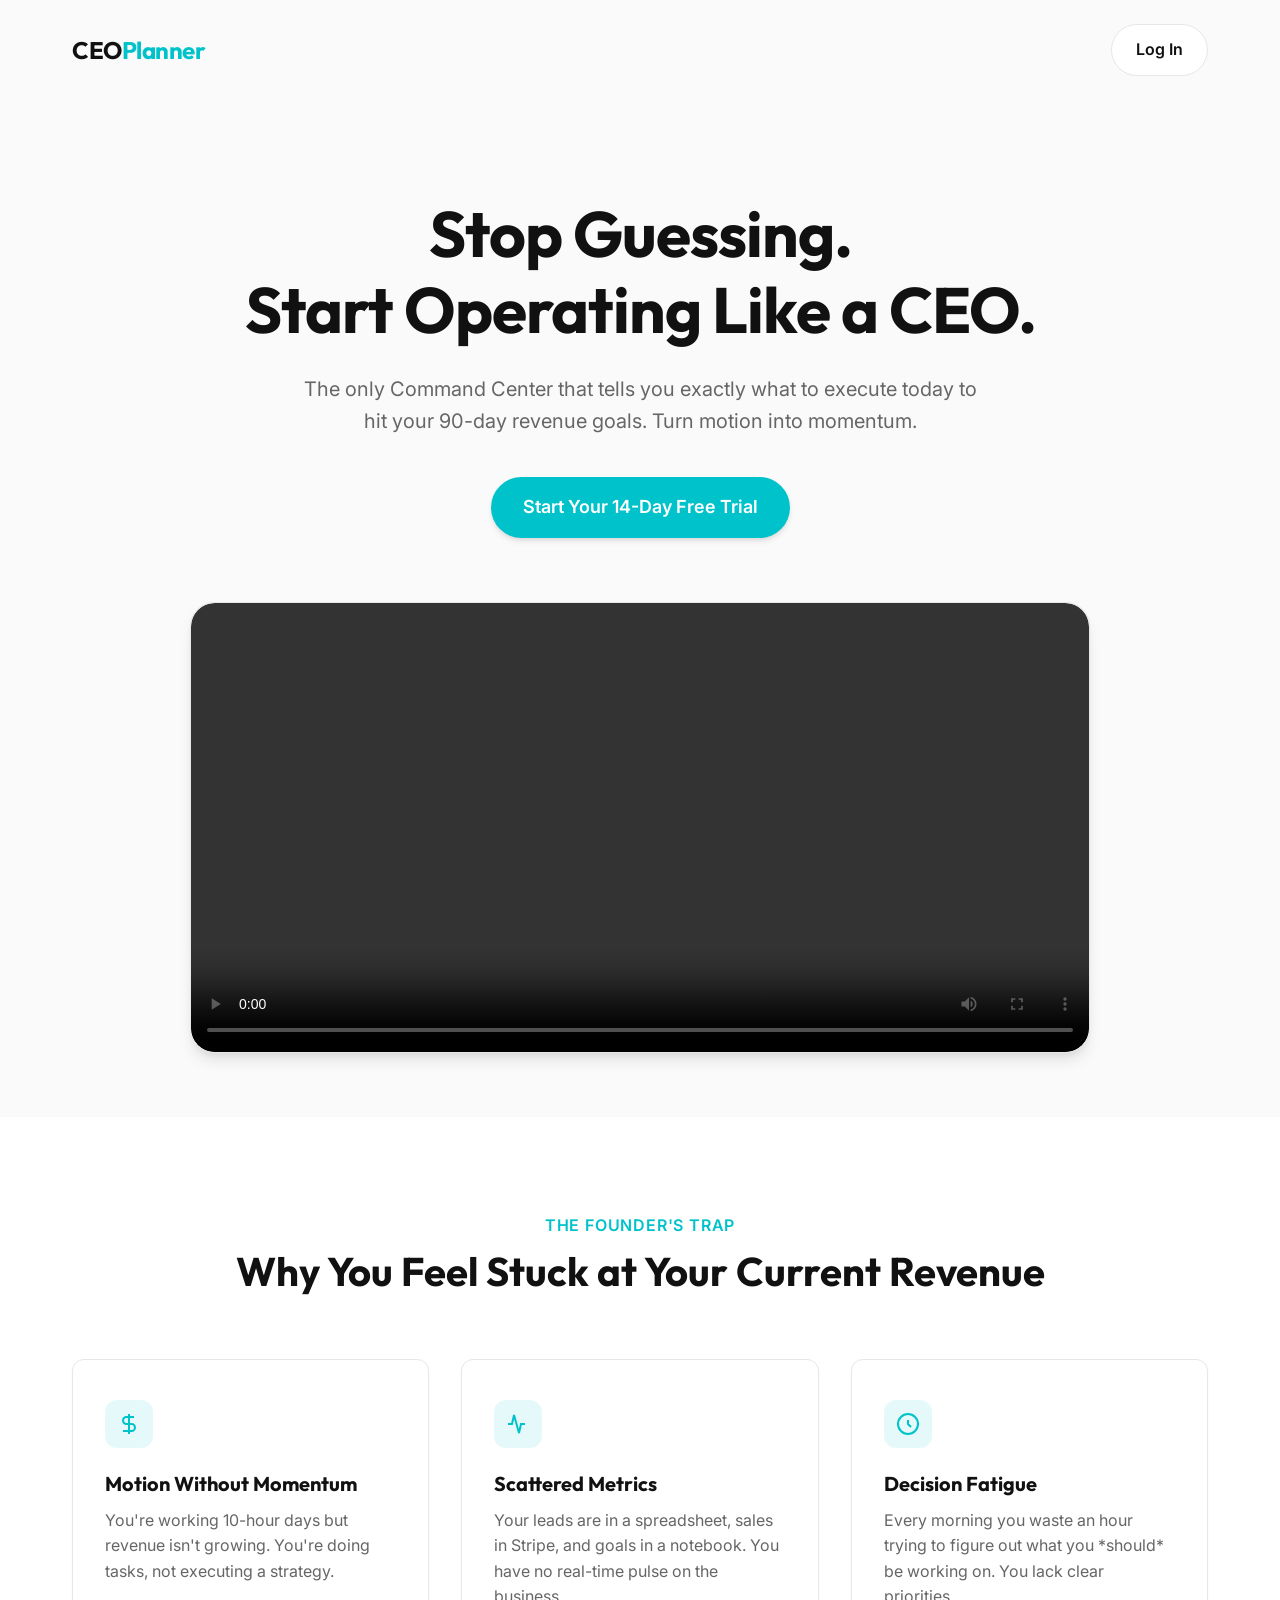
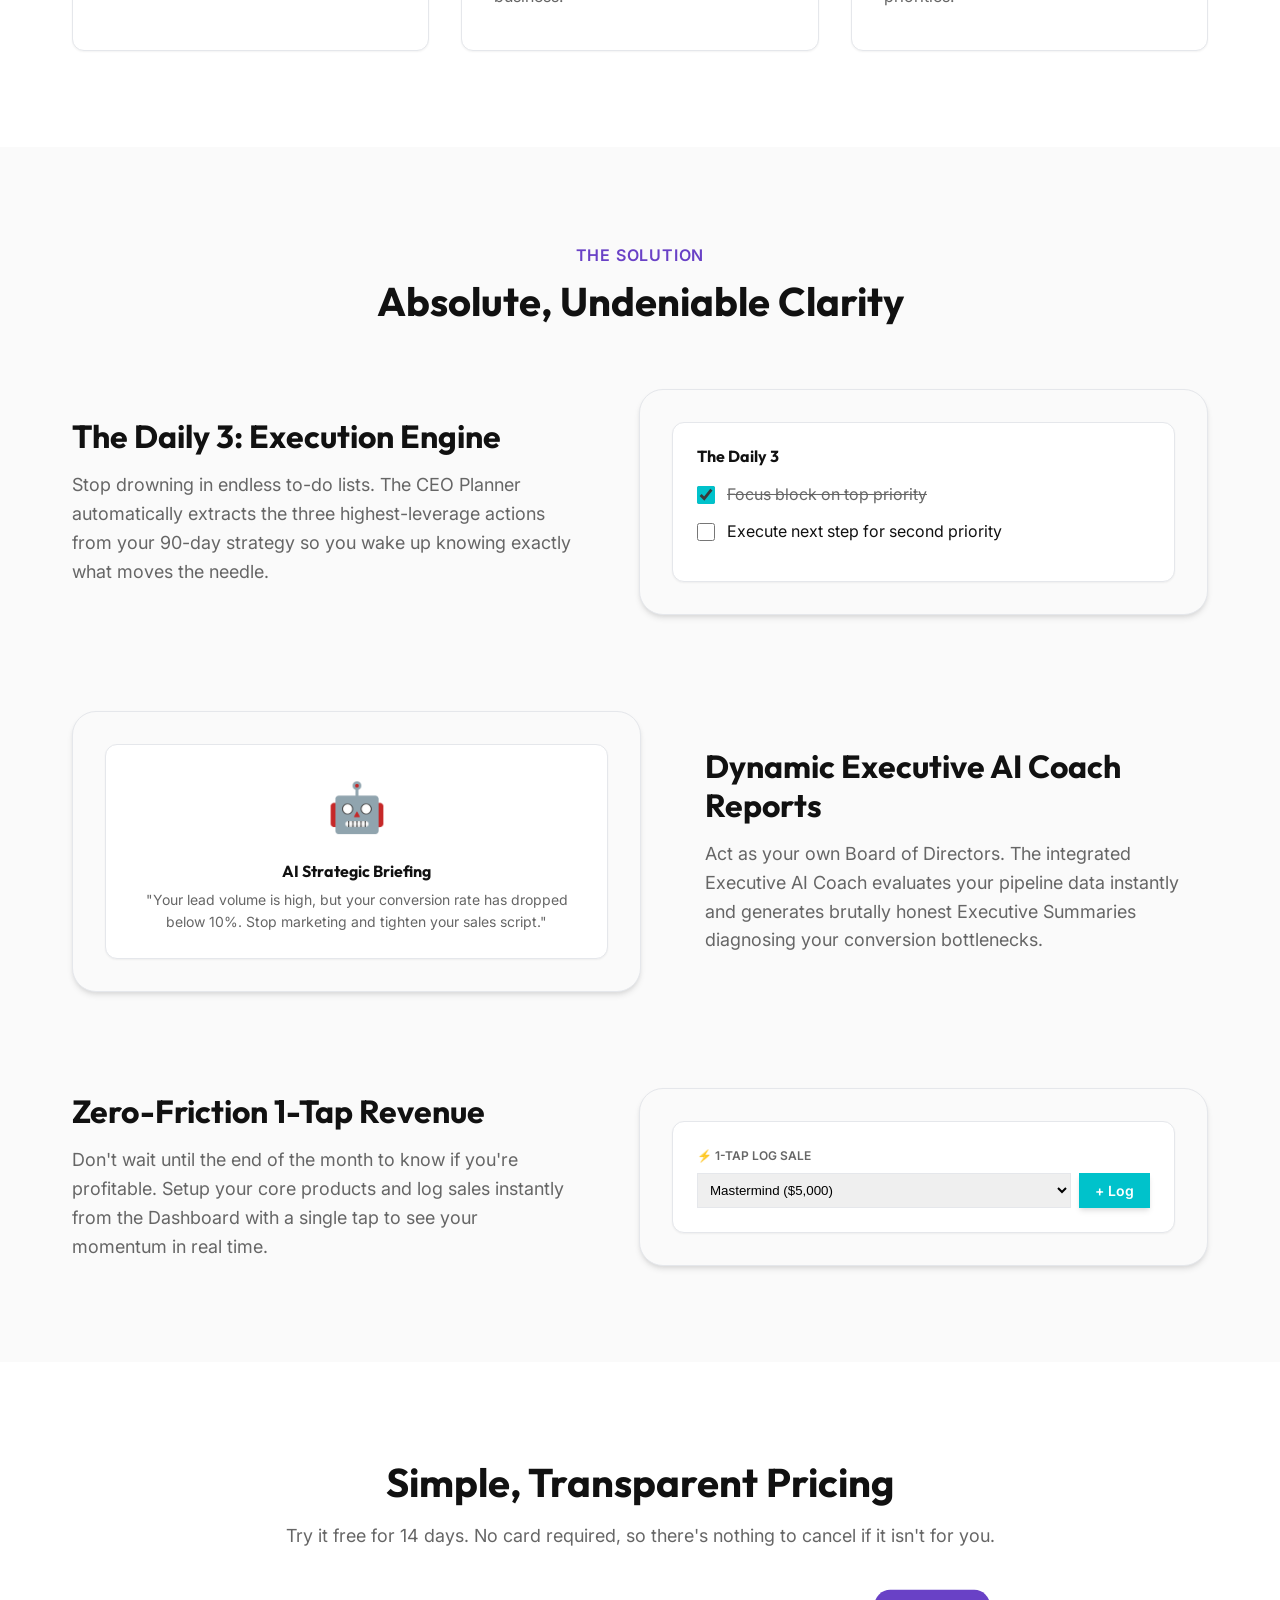
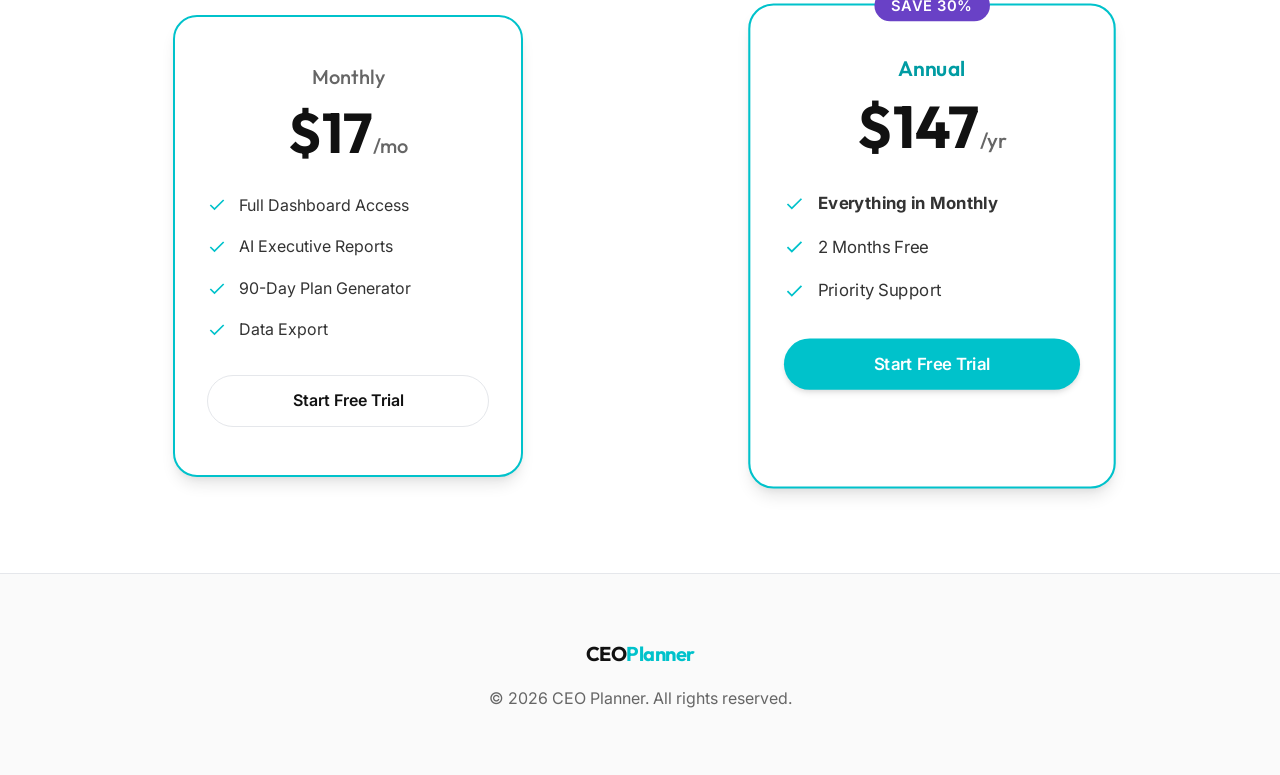
<file: sales_page/index.html>
<!DOCTYPE html>
<html lang="en">
<head>
    <meta charset="UTF-8">
    <meta name="viewport" content="width=device-width, initial-scale=1.0">
    <title>CEO Planner | The Command Center for Founders</title>
    
    <!-- Google Fonts -->
    <link rel="preconnect" href="https://fonts.googleapis.com">
    <link rel="preconnect" href="https://fonts.gstatic.com" crossorigin>
    <link href="https://fonts.googleapis.com/css2?family=Inter:wght@400;500;600&family=Outfit:wght@600;700&display=swap" rel="stylesheet">
    
    <!-- Custom CSS -->
    <link rel="stylesheet" href="styles.css">
</head>
<body>

    <div class="container">
        <!-- Navigation -->
        <nav>
            <div class="logo">CEO<span>Planner</span></div>
            <a href="#" data-app-link="login" class="btn btn-secondary">Log In</a>
        </nav>

        <!-- Hero Section -->
        <section class="hero">
            <h1>Stop Guessing.<br>Start Operating Like a CEO.</h1>
            <p>The only Command Center that tells you exactly what to execute today to hit your 90-day revenue goals. Turn motion into momentum.</p>
            <div style="display: flex; gap: 1rem; justify-content: center; margin-top: 2rem;">
                <a href="#" data-app-link="signup" class="btn btn-primary" style="font-size: 1.125rem; padding: 1rem 2rem;">Start Your 14-Day Free Trial</a>
            </div>
            
            <!-- Video Showcase -->
            <div class="hero-video-wrapper">
                <video id="demo-video" controls style="width: 100%; height: auto; border-radius: inherit;">
                    <source src="promo_video.mp4" type="video/mp4">
                    Your browser does not support the video element.
                </video>
            </div>
        </section>
    </div>

    <!-- The Bottleneck Section -->
    <section class="section section-bg-white">
        <div class="container">
            <div class="section-header">
                <span style="color: var(--color-primary); font-weight: 600; text-transform: uppercase; letter-spacing: 0.05em; margin-bottom: 0.5rem; display: block;">The Founder's Trap</span>
                <h2>Why You Feel Stuck at Your Current Revenue</h2>
            </div>
            
            <div class="grid-3">
                <div class="card">
                    <div class="card-icon">
                        <svg viewBox="0 0 24 24" fill="none" stroke="currentColor" stroke-width="2"><path d="M12 2v20M17 5H9.5a3.5 3.5 0 0 0 0 7h5a3.5 3.5 0 0 1 0 7H6"/></svg>
                    </div>
                    <h3>Motion Without Momentum</h3>
                    <p style="color: var(--color-text-muted);">You're working 10-hour days but revenue isn't growing. You're doing tasks, not executing a strategy.</p>
                </div>
                <div class="card">
                    <div class="card-icon">
                        <svg viewBox="0 0 24 24" fill="none" stroke="currentColor" stroke-width="2"><path d="M2 12h4l2-9 5 18 2-9h4"/></svg>
                    </div>
                    <h3>Scattered Metrics</h3>
                    <p style="color: var(--color-text-muted);">Your leads are in a spreadsheet, sales in Stripe, and goals in a notebook. You have no real-time pulse on the business.</p>
                </div>
                <div class="card">
                    <div class="card-icon">
                        <svg viewBox="0 0 24 24" fill="none" stroke="currentColor" stroke-width="2"><circle cx="12" cy="12" r="10"/><path d="M12 8v4l3 3"/></svg>
                    </div>
                    <h3>Decision Fatigue</h3>
                    <p style="color: var(--color-text-muted);">Every morning you waste an hour trying to figure out what you *should* be working on. You lack clear priorities.</p>
                </div>
            </div>
        </div>
    </section>

    <!-- Features Section -->
    <section class="section">
        <div class="container">
            <div class="section-header">
                <span style="color: var(--color-secondary); font-weight: 600; text-transform: uppercase; letter-spacing: 0.05em; margin-bottom: 0.5rem; display: block;">The Solution</span>
                <h2>Absolute, Undeniable Clarity</h2>
            </div>

            <!-- Feature 1 -->
            <div class="feature-row">
                <div class="feature-content">
                    <h3>The Daily 3: Execution Engine</h3>
                    <p>Stop drowning in endless to-do lists. The CEO Planner automatically extracts the three highest-leverage actions from your 90-day strategy so you wake up knowing exactly what moves the needle.</p>
                </div>
                <div class="feature-image">
                    <div style="background: white; padding: 1.5rem; border-radius: var(--radius-md); box-shadow: var(--shadow-sm); width: 100%; border: 1px solid var(--color-border);">
                        <h4 style="margin-bottom: 1rem; color: var(--color-black);">The Daily 3</h4>
                        <div style="display: flex; gap: 0.75rem; align-items: center; margin-bottom: 0.75rem;">
                            <input type="checkbox" checked style="accent-color: var(--color-primary); width: 18px; height: 18px;">
                            <span style="text-decoration: line-through; color: var(--color-text-muted);">Focus block on top priority</span>
                        </div>
                        <div style="display: flex; gap: 0.75rem; align-items: center; margin-bottom: 0.75rem;">
                            <input type="checkbox" style="accent-color: var(--color-primary); width: 18px; height: 18px;">
                            <span style="color: var(--color-black);">Execute next step for second priority</span>
                        </div>
                    </div>
                </div>
            </div>

            <!-- Feature 2 -->
            <div class="feature-row reversed">
                <div class="feature-content">
                    <h3>Dynamic Executive AI Coach Reports</h3>
                    <p>Act as your own Board of Directors. The integrated Executive AI Coach evaluates your pipeline data instantly and generates brutally honest Executive Summaries diagnosing your conversion bottlenecks.</p>
                </div>
                <div class="feature-image">
                    <div style="background: white; padding: 1.5rem; border-radius: var(--radius-md); box-shadow: var(--shadow-sm); width: 100%; border: 1px solid var(--color-border); text-align: center;">
                        <span style="font-size: 3rem; margin-bottom: 1rem; display: block;">🤖</span>
                        <h4 style="color: var(--color-black); margin-bottom: 0.5rem;">AI Strategic Briefing</h4>
                        <p style="font-size: 0.875rem; color: var(--color-text-muted);">"Your lead volume is high, but your conversion rate has dropped below 10%. Stop marketing and tighten your sales script."</p>
                    </div>
                </div>
            </div>
            
            <!-- Feature 3 -->
            <div class="feature-row">
                <div class="feature-content">
                    <h3>Zero-Friction 1-Tap Revenue</h3>
                    <p>Don't wait until the end of the month to know if you're profitable. Setup your core products and log sales instantly from the Dashboard with a single tap to see your momentum in real time.</p>
                </div>
                <div class="feature-image">
                    <div style="background: white; padding: 1.5rem; border-radius: var(--radius-md); box-shadow: var(--shadow-sm); width: 100%; border: 1px solid var(--color-border);">
                        <p style="font-size: 0.75rem; text-transform: uppercase; font-weight: 600; color: var(--color-text-muted); margin-bottom: 0.5rem;">⚡ 1-Tap Log Sale</p>
                        <div style="display: flex; gap: 0.5rem;">
                            <select style="flex: 1; padding: 0.5rem; border: 1px solid var(--color-border); border-radius: var(--radius-sm);"><option>Mastermind ($5,000)</option></select>
                            <button class="btn btn-primary" style="padding: 0.5rem 1rem; font-size: 0.875rem; border-radius: var(--radius-sm);">+ Log</button>
                        </div>
                    </div>
                </div>
            </div>

        </div>
    </section>

    <!-- Pricing Section -->
    <section class="section section-bg-white" id="pricing">
        <div class="container">
            <div class="section-header">
                <h2>Simple, Transparent Pricing</h2>
                <p style="color: var(--color-text-muted); font-size: 1.125rem;">Try it free for 14 days. No card required, so there's nothing to cancel if it isn't for you.</p>
            </div>
            
            <div style="display: flex; gap: 2rem; justify-content: center; flex-wrap: wrap;">
                <!-- Monthly Plan -->
                <div class="pricing-card" style="flex: 1; min-width: 300px; max-width: 350px;">
                    <h3 style="color: var(--color-text-muted); font-size: 1.25rem; font-weight: 500; margin-bottom: 1rem;">Monthly</h3>
                    <div class="pricing-price">$17<span>/mo</span></div>
                    
                    <ul class="pricing-features">
                        <li><svg width="20" height="20" viewBox="0 0 24 24" fill="none" stroke="currentColor" stroke-width="2"><polyline points="20 6 9 17 4 12"></polyline></svg> Full Dashboard Access</li>
                        <li><svg width="20" height="20" viewBox="0 0 24 24" fill="none" stroke="currentColor" stroke-width="2"><polyline points="20 6 9 17 4 12"></polyline></svg> AI Executive Reports</li>
                        <li><svg width="20" height="20" viewBox="0 0 24 24" fill="none" stroke="currentColor" stroke-width="2"><polyline points="20 6 9 17 4 12"></polyline></svg> 90-Day Plan Generator</li>
                        <li><svg width="20" height="20" viewBox="0 0 24 24" fill="none" stroke="currentColor" stroke-width="2"><polyline points="20 6 9 17 4 12"></polyline></svg> Data Export</li>
                    </ul>
                    
                    <a href="#" data-app-link="signup" class="btn btn-secondary" style="width: 100%;">Start Free Trial</a>
                </div>

                <!-- Annual Plan -->
                <div class="pricing-card" style="flex: 1; min-width: 300px; max-width: 350px; border-color: var(--color-primary); box-shadow: var(--shadow-lg); transform: scale(1.05);">
                    <div class="pricing-badge">Save 30%</div>
                    <h3 style="color: var(--color-primary-dark); font-size: 1.25rem; font-weight: 600; margin-bottom: 1rem;">Annual</h3>
                    <div class="pricing-price">$147<span>/yr</span></div>
                    
                    <ul class="pricing-features">
                        <li><svg width="20" height="20" viewBox="0 0 24 24" fill="none" stroke="currentColor" stroke-width="2"><polyline points="20 6 9 17 4 12"></polyline></svg> <strong>Everything in Monthly</strong></li>
                        <li><svg width="20" height="20" viewBox="0 0 24 24" fill="none" stroke="currentColor" stroke-width="2"><polyline points="20 6 9 17 4 12"></polyline></svg> 2 Months Free</li>
                        <li><svg width="20" height="20" viewBox="0 0 24 24" fill="none" stroke="currentColor" stroke-width="2"><polyline points="20 6 9 17 4 12"></polyline></svg> Priority Support</li>
                    </ul>
                    
                    <a href="#" data-app-link="signup" class="btn btn-primary" style="width: 100%;">Start Free Trial</a>
                </div>
            </div>
            
        </div>
    </section>

    <!-- Footer -->
    <footer>
        <div class="container">
            <div class="logo" style="margin-bottom: 1rem; font-size: 1.25rem;">CEO<span>Planner</span></div>
            <p>&copy; 2026 CEO Planner. All rights reserved.</p>
        </div>
    </footer>

    <script>
        // ---------------------------------------------------------------
        // SET THIS to wherever the CEO Planner app itself is published.
        // No trailing slash. Every "Start Free Trial" and "Log In" button
        // on this page is built from it, so this is the only line to change.
        //
        //   Same site as this page?      '' works (links become /#/signup)
        //   Separate app site/subdomain? e.g. 'https://app.ceoplanner.com'
        // ---------------------------------------------------------------
        var APP_URL = '';

        document.querySelectorAll('[data-app-link]').forEach(function (el) {
            el.href = APP_URL + '/#/' + el.getAttribute('data-app-link');
        });
    </script>

</body>
</html>
</file>
<file: sales_page/styles.css>
:root {
    --color-primary: #00C2CB; /* WEN Teal */
    --color-primary-dark: #009CA3;
    --color-secondary: #6941C6; /* Accent Purple */
    --color-bg-main: #FAFAFA;
    --color-bg-card: #FFFFFF;
    --color-text-main: #333333;
    --color-text-muted: #666666;
    --color-black: #111111;
    --color-border: #E5E7EB;
    
    --font-heading: 'Outfit', sans-serif;
    --font-body: 'Inter', sans-serif;
    
    --radius-md: 12px;
    --radius-lg: 24px;
    --radius-full: 9999px;
    
    --shadow-sm: 0 1px 2px 0 rgba(0, 0, 0, 0.05);
    --shadow-md: 0 4px 6px -1px rgba(0, 0, 0, 0.1), 0 2px 4px -1px rgba(0, 0, 0, 0.06);
    --shadow-lg: 0 10px 15px -3px rgba(0, 0, 0, 0.1), 0 4px 6px -2px rgba(0, 0, 0, 0.05);
}

* {
    box-sizing: border-box;
    margin: 0;
    padding: 0;
}

body {
    font-family: var(--font-body);
    color: var(--color-text-main);
    background-color: var(--color-bg-main);
    line-height: 1.6;
    -webkit-font-smoothing: antialiased;
}

h1, h2, h3, h4, h5, h6 {
    font-family: var(--font-heading);
    color: var(--color-black);
    font-weight: 700;
    line-height: 1.2;
}

a {
    text-decoration: none;
    color: var(--color-primary);
}

.container {
    max-width: 1200px;
    margin: 0 auto;
    padding: 0 2rem;
}

/* Utilities */
.text-center { text-align: center; }
.mb-2 { margin-bottom: 0.5rem; }
.mb-4 { margin-bottom: 1rem; }
.mb-8 { margin-bottom: 2rem; }
.mb-12 { margin-bottom: 3rem; }
.mt-12 { margin-top: 3rem; }

/* Buttons */
.btn {
    display: inline-flex;
    align-items: center;
    justify-content: center;
    padding: 0.75rem 1.5rem;
    border-radius: var(--radius-full);
    font-weight: 600;
    font-family: var(--font-body);
    cursor: pointer;
    transition: all 0.2s ease;
    border: none;
    font-size: 1rem;
}

.btn-primary {
    background-color: var(--color-primary);
    color: white;
    box-shadow: var(--shadow-md);
}

.btn-primary:hover {
    background-color: var(--color-primary-dark);
    transform: translateY(-2px);
    box-shadow: var(--shadow-lg);
}

.btn-secondary {
    background-color: white;
    color: var(--color-black);
    border: 1px solid var(--color-border);
}

.btn-secondary:hover {
    border-color: var(--color-text-muted);
}

/* Navbar */
nav {
    display: flex;
    justify-content: space-between;
    align-items: center;
    padding: 1.5rem 0;
}

.logo {
    font-family: var(--font-heading);
    font-weight: 700;
    font-size: 1.5rem;
    color: var(--color-black);
    letter-spacing: -0.5px;
}

.logo span {
    color: var(--color-primary);
}

/* Hero Section */
.hero {
    padding: 6rem 0 4rem;
    text-align: center;
    position: relative;
    overflow: hidden;
}

.hero h1 {
    font-size: 4rem;
    margin-bottom: 1.5rem;
    letter-spacing: -1px;
    max-width: 900px;
    margin-left: auto;
    margin-right: auto;
}

.hero p {
    font-size: 1.25rem;
    color: var(--color-text-muted);
    max-width: 700px;
    margin: 0 auto 2.5rem;
}

.hero-video-wrapper {
    margin: 4rem auto 0;
    max-width: 900px;
    border-radius: var(--radius-lg);
    box-shadow: var(--shadow-lg);
    overflow: hidden;
    background: var(--color-bg-card);
    border: 1px solid var(--color-border);
    position: relative;
}

.hero-video-wrapper video,
.hero-video-wrapper img {
    width: 100%;
    display: block;
    border-radius: var(--radius-lg);
}

/* Problem Section */
.section {
    padding: 6rem 0;
}

.section-bg-white {
    background-color: var(--color-bg-card);
}

.section-header {
    text-align: center;
    margin-bottom: 4rem;
}

.section-header h2 {
    font-size: 2.5rem;
    margin-bottom: 1rem;
}

.grid-3 {
    display: grid;
    grid-template-columns: repeat(3, 1fr);
    gap: 2rem;
}

.card {
    background: var(--color-bg-card);
    border-radius: var(--radius-md);
    padding: 2.5rem 2rem;
    border: 1px solid var(--color-border);
    transition: transform 0.3s ease;
    box-shadow: var(--shadow-sm);
}

.card:hover {
    transform: translateY(-5px);
    box-shadow: var(--shadow-md);
}

.card-icon {
    width: 48px;
    height: 48px;
    background: rgba(0, 194, 203, 0.1);
    color: var(--color-primary);
    border-radius: var(--radius-md);
    display: flex;
    align-items: center;
    justify-content: center;
    margin-bottom: 1.5rem;
}

.card-icon svg {
    width: 24px;
    height: 24px;
}

.card h3 {
    font-size: 1.25rem;
    margin-bottom: 0.75rem;
}

/* Feature Showcase */
.feature-row {
    display: flex;
    align-items: center;
    gap: 4rem;
    margin-bottom: 6rem;
}

.feature-row:last-child {
    margin-bottom: 0;
}

.feature-row.reversed {
    flex-direction: row-reverse;
}

.feature-content {
    flex: 1;
}

.feature-content h3 {
    font-size: 2rem;
    margin-bottom: 1rem;
}

.feature-content p {
    font-size: 1.125rem;
    color: var(--color-text-muted);
}

.feature-image {
    flex: 1;
    background: var(--color-bg-main);
    border-radius: var(--radius-lg);
    border: 1px solid var(--color-border);
    padding: 2rem;
    display: flex;
    align-items: center;
    justify-content: center;
    box-shadow: var(--shadow-md);
}

/* Pricing */
.pricing-card {
    max-width: 400px;
    margin: 0 auto;
    background: var(--color-bg-card);
    border-radius: var(--radius-lg);
    padding: 3rem 2rem;
    border: 2px solid var(--color-primary);
    text-align: center;
    box-shadow: var(--shadow-lg);
    position: relative;
}

.pricing-badge {
    position: absolute;
    top: -15px;
    left: 50%;
    transform: translateX(-50%);
    background: var(--color-secondary);
    color: white;
    padding: 0.25rem 1rem;
    border-radius: var(--radius-full);
    font-size: 0.875rem;
    font-weight: 600;
    text-transform: uppercase;
    letter-spacing: 0.05em;
}

.pricing-price {
    font-family: var(--font-heading);
    font-size: 3.5rem;
    font-weight: 700;
    color: var(--color-black);
    margin-bottom: 0.5rem;
    line-height: 1;
}

.pricing-price span {
    font-size: 1.25rem;
    color: var(--color-text-muted);
    font-weight: 500;
}

.pricing-features {
    list-style: none;
    margin: 2rem 0;
    text-align: left;
}

.pricing-features li {
    display: flex;
    align-items: center;
    gap: 0.75rem;
    margin-bottom: 1rem;
    color: var(--color-text-main);
}

.pricing-features svg {
    color: var(--color-primary);
    flex-shrink: 0;
}

/* Footer */
footer {
    text-align: center;
    padding: 4rem 0;
    border-top: 1px solid var(--color-border);
    color: var(--color-text-muted);
}

/* Responsive */
@media (max-width: 768px) {
    .hero h1 { font-size: 2.5rem; }
    .hero p { font-size: 1.125rem; }
    .grid-3 { grid-template-columns: 1fr; }
    .feature-row, .feature-row.reversed { flex-direction: column; gap: 2rem; text-align: center; }
}
</file>
